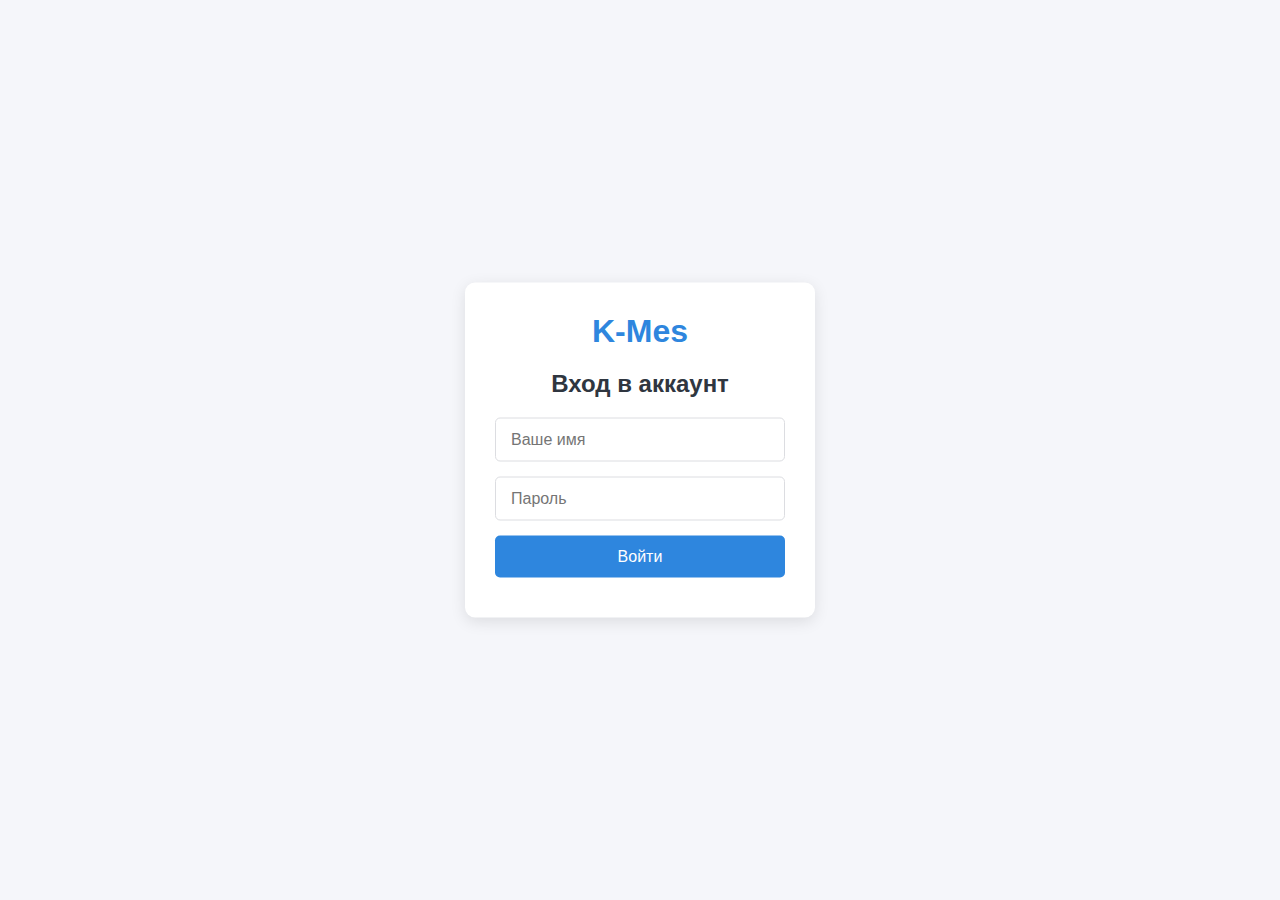
<file: index.html>
<!DOCTYPE html>
<html lang="ru">
<head>
    <meta charset="UTF-8">
    <meta name="viewport" content="width=device-width, initial-scale=1.0">
    <title>K-Mes Messenger</title>
    <link rel="shortcut icon" href="https://i.postimg.cc/LsfhSnXg/photo-2025-07-26-12-44-44.png" type="image/img">
    <link rel="stylesheet" href="https://cdnjs.cloudflare.com/ajax/libs/font-awesome/6.4.0/css/all.min.css">
    <style>
        :root {
            --primary-color: #2e86de;
            --secondary-color: #f5f6fa;
            --text-color: #2f3640;
            --text-light: #7f8fa6;
            --border-color: #dcdde1;
            --online-color: #44bd32;
            --error-color: #e84118;
            --user-1-color: #2ecc71;
            --user-2-color: #f1c40f;
            --user-3-color: #e74c3c;
            --user-4-color: #3498db;
        }

        * {
            margin: 0;
            padding: 0;
            box-sizing: border-box;
            font-family: 'Segoe UI', Tahoma, Geneva, Verdana, sans-serif;
        }

        body {
            background-color: #f5f6fa;
            color: var(--text-color);
            height: 100vh;
            overflow: hidden;
        }

        /* Auth Page */
        .auth-container {
            background-color: white;
            border-radius: 10px;
            box-shadow: 0 4px 15px rgba(0, 0, 0, 0.1);
            width: 350px;
            padding: 30px;
            position: absolute;
            top: 50%;
            left: 50%;
            transform: translate(-50%, -50%);
            text-align: center;
        }

        .logo {
            font-size: 32px;
            font-weight: bold;
            color: var(--primary-color);
            margin-bottom: 20px;
        }

        .auth-form h2 {
            margin-bottom: 20px;
            color: var(--text-color);
        }

        .auth-form input {
            width: 100%;
            padding: 12px 15px;
            margin-bottom: 15px;
            border: 1px solid var(--border-color);
            border-radius: 5px;
            font-size: 16px;
        }

        .auth-form button {
            width: 100%;
            padding: 12px;
            background-color: var(--primary-color);
            color: white;
            border: none;
            border-radius: 5px;
            font-size: 16px;
            cursor: pointer;
            transition: background-color 0.3s;
        }

        .auth-form button:hover {
            background-color: #1e6fd9;
        }

        .error {
            color: var(--error-color);
            margin-top: 10px;
            font-size: 14px;
        }

        /* Main App */
        .app-container {
            display: flex;
            height: 100vh;
            display: none;
        }

        /* Sidebar */
        .sidebar {
            width: 300px;
            background-color: white;
            border-right: 1px solid var(--border-color);
            display: flex;
            flex-direction: column;
        }

        .sidebar-header {
            padding: 15px;
            display: flex;
            align-items: center;
            border-bottom: 1px solid var(--border-color);
        }

        .user-avatar {
            width: 40px;
            height: 40px;
            border-radius: 50%;
            background-color: var(--primary-color);
            color: white;
            display: flex;
            align-items: center;
            justify-content: center;
            font-weight: bold;
            margin-right: 10px;
            font-size: 18px;
        }

        .user-info {
            display: flex;
            align-items: center;
            justify-content: space-between;
            flex: 1;
        }

        .user-name {
            font-weight: 600;
        }

        #logout-btn {
            background: none;
            border: none;
            color: var(--text-light);
            cursor: pointer;
            font-size: 16px;
        }

        #logout-btn:hover {
            color: var(--primary-color);
        }

        .search-container {
            padding: 10px;
            border-bottom: 1px solid var(--border-color);
        }

        .search-input {
            width: 100%;
            padding: 8px 15px;
            border-radius: 20px;
            border: 1px solid var(--border-color);
            outline: none;
            font-size: 14px;
        }

        .chats-list {
            flex: 1;
            overflow-y: auto;
        }

        .chat-item {
            display: flex;
            padding: 12px 15px;
            cursor: pointer;
            transition: background-color 0.2s;
        }

        .chat-item:hover {
            background-color: var(--secondary-color);
        }

        .chat-item.active {
            background-color: #e6f2ff;
        }

        .chat-avatar {
            width: 45px;
            height: 45px;
            border-radius: 50%;
            color: white;
            display: flex;
            align-items: center;
            justify-content: center;
            font-weight: bold;
            margin-right: 10px;
            font-size: 20px;
        }

        .group-avatar {
            background: linear-gradient(135deg, var(--user-1-color), var(--user-2-color), var(--user-3-color), var(--user-4-color));
        }

        .chat-info {
            flex: 1;
            min-width: 0;
        }

        .chat-name {
            font-weight: 600;
            margin-bottom: 3px;
            white-space: nowrap;
            overflow: hidden;
            text-overflow: ellipsis;
        }

        .chat-preview {
            font-size: 13px;
            color: var(--text-light);
            white-space: nowrap;
            overflow: hidden;
            text-overflow: ellipsis;
        }

        /* Chat Container */
        .chat-container {
            flex: 1;
            display: flex;
            flex-direction: column;
        }

        .chat-header {
            height: 60px;
            background-color: white;
            border-bottom: 1px solid var(--border-color);
            display: flex;
            align-items: center;
            justify-content: space-between;
            padding: 0 15px;
        }

        .chat-info {
            display: flex;
            align-items: center;
        }

        .chat-header .chat-avatar {
            width: 35px;
            height: 35px;
            margin-right: 10px;
            font-size: 16px;
        }

        .chat-actions {
            display: flex;
        }

        .action-btn {
            background: none;
            border: none;
            color: var(--text-light);
            font-size: 16px;
            margin-left: 15px;
            cursor: pointer;
            width: 30px;
            height: 30px;
            border-radius: 50%;
            display: flex;
            align-items: center;
            justify-content: center;
        }

        .action-btn:hover {
            background-color: #f0f0f0;
            color: var(--primary-color);
        }

        .messages-container {
            flex: 1;
            padding: 15px;
            overflow-y: auto;
            background-color: #f0f2f5;
        }

        .message {
            display: flex;
            margin-bottom: 15px;
            animation: fadeIn 0.3s ease-out;
        }

        @keyframes fadeIn {
            from { opacity: 0; transform: translateY(10px); }
            to { opacity: 1; transform: translateY(0); }
        }

        .message-avatar {
            width: 35px;
            height: 35px;
            border-radius: 50%;
            color: white;
            display: flex;
            align-items: center;
            justify-content: center;
            font-weight: bold;
            margin-right: 10px;
            flex-shrink: 0;
            font-size: 16px;
        }

        .message-content {
            max-width: 70%;
        }

        .message-sender {
            font-weight: 600;
            font-size: 14px;
            margin-bottom: 3px;
        }

        .message-text {
            background-color: white;
            padding: 8px 12px;
            border-radius: 8px;
            box-shadow: 0 1px 1px rgba(0, 0, 0, 0.05);
            word-wrap: break-word;
        }

        .sticker-message {
            font-size: 48px;
            line-height: 1;
            padding: 5px;
            background: none;
            box-shadow: none;
        }

        .message-time {
            font-size: 11px;
            color: var(--text-light);
            margin-top: 3px;
            text-align: right;
        }

        .my-message {
            justify-content: flex-end;
        }

        .my-message .message-content {
            align-items: flex-end;
        }

        .my-message .message-text {
            background-color: var(--primary-color);
            color: white;
        }

        .message-input-container {
            height: 60px;
            background-color: white;
            border-top: 1px solid var(--border-color);
            display: flex;
            align-items: center;
            padding: 0 15px;
        }

        .message-input {
            flex: 1;
            padding: 12px 15px;
            border-radius: 20px;
            border: 1px solid var(--border-color);
            outline: none;
            font-size: 15px;
            margin: 0 10px;
        }

        .send-btn {
            background: none;
            border: none;
            color: var(--primary-color);
            font-size: 20px;
            cursor: pointer;
        }

        /* Modal */
        .modal {
            display: none;
            position: fixed;
            top: 0;
            left: 0;
            width: 100%;
            height: 100%;
            background-color: rgba(0, 0, 0, 0.5);
            z-index: 100;
            justify-content: center;
            align-items: center;
        }

        .modal-content {
            background-color: white;
            padding: 20px;
            border-radius: 10px;
            width: 400px;
            max-width: 90%;
            max-height: 80vh;
            overflow-y: auto;
            position: relative;
        }

        .close-modal {
            position: absolute;
            top: 10px;
            right: 15px;
            font-size: 24px;
            cursor: pointer;
        }

        .sticker-preview {
            font-size: 48px;
            text-align: center;
            margin: 15px 0;
        }

        .stickers-grid {
            display: grid;
            grid-template-columns: repeat(5, 1fr);
            gap: 15px;
            margin-top: 15px;
        }

        .sticker-btn {
            font-size: 24px;
            cursor: pointer;
            transition: transform 0.2s;
            border: none;
            background: none;
            padding: 10px;
        }

        .sticker-btn:hover {
            transform: scale(1.5);
        }

        .sticker-send-btn {
            width: 100%;
            padding: 10px;
            margin-top: 15px;
            background-color: var(--primary-color);
            color: white;
            border: none;
            border-radius: 5px;
            cursor: pointer;
            font-size: 16px;
        }

        .sticker-send-btn:hover {
            background-color: #1e6fd9;
        }

        /* File message */
        .file-message {
            display: flex;
            align-items: center;
            padding: 8px;
            background-color: white;
            border-radius: 8px;
            margin-bottom: 5px;
        }

        .file-icon {
            margin-right: 10px;
            color: var(--primary-color);
            font-size: 20px;
        }

        .file-name {
            flex: 1;
            white-space: nowrap;
            overflow: hidden;
            text-overflow: ellipsis;
        }

        .file-download {
            color: var(--primary-color);
            cursor: pointer;
        }

        /* Responsive */
        @media (max-width: 768px) {
            .sidebar {
                width: 100%;
                display: none;
            }
            
            .sidebar.active {
                display: flex;
            }
            
            .chat-container {
                display: none;
            }
            
            .chat-container.active {
                display: flex;
            }
        }

        /* Добавьте эти стили в конец файла */

        /* Отступы для сообщений */
        .messages-container {
            padding: 20px 15px 10px 15px;
        }

        /* Увеличенные стикеры */
        .sticker-message {
            font-size: 56px;
            line-height: 1.2;
            padding: 10px;
            background: none;
            box-shadow: none;
            display: inline-block;
        }

        /* Улучшенные отступы для файлов */
        .file-message {
            margin: 8px 0;
            padding: 10px;
            border-radius: 8px;
            background-color: rgba(0, 0, 0, 0.03);
        }

        /* Гарантированный отступ после заголовка чата */
        .chat-header {
            padding-bottom: 5px;
        }

        .message {
            user-select: text;
            -webkit-user-select: text;
        }

        .context-menu {
            position: absolute;
            background: white;
            border: 1px solid var(--border-color);
            z-index: 1000;
            border-radius: 4px;
            box-shadow: 0 2px 5px rgba(0,0,0,0.2);
        }

        .progress-bar {
            height: 4px;
            background: var(--primary-color);
            width: 0;
            transition: width 0.3s;
        }

        @media (max-width: 768px) {
            .message-text {
                max-width: 80%;
            }
        }
        /* Добавляем в конец стилей */
        .chat-menu {
            position: relative;
            display: inline-block;
        }

        .dropdown-menu {
            display: none;
            position: absolute;
            right: 0;
            top: 100%;
            background-color: white;
            min-width: 200px;
            box-shadow: 0 8px 16px rgba(0,0,0,0.1);
            border-radius: 8px;
            z-index: 100;
            padding: 5px 0;
        }

        .chat-menu:hover .dropdown-menu {
            display: block;
        }

        .menu-item {
            padding: 8px 15px;
            cursor: pointer;
            display: flex;
            align-items: center;
        }

        .menu-item i {
            margin-right: 10px;
            width: 20px;
            text-align: center;
        }

        .menu-item:hover {
            background-color: #f5f5f5;
        }

        /* Стили для превью изображений */
        .image-message {
            max-width: 300px;
            max-height: 300px;
            border-radius: 8px;
            cursor: pointer;
            transition: transform 0.2s;
        }

        .image-message:hover {
            transform: scale(1.03);
        }

        .image-preview-container {
            position: relative;
            margin: 5px 0;
        }

        /* Модальное окно для полноразмерного просмотра */
        .image-modal {
            display: none;
            position: fixed;
            top: 0;
            left: 0;
            width: 100%;
            height: 100%;
            background-color: rgba(0,0,0,0.9);
            z-index: 1000;
            justify-content: center;
            align-items: center;
        }

        .image-modal-content {
            max-width: 90%;
            max-height: 90%;
        }

        .close-image-modal {
            position: absolute;
            top: 20px;
            right: 30px;
            color: white;
            font-size: 40px;
            cursor: pointer;
        }

        /* Индикатор набора текста */
        .typing-indicator {
            font-size: 12px;
            color: var(--text-light);
            font-style: italic;
            height: 18px;
            padding: 0 15px;
        }
    </style>
</head>
<body>
    <!-- Страница авторизации -->
    <div class="auth-container" id="auth-container">
        <div class="logo">K-Mes</div>
        <div class="auth-form">
            <h2>Вход в аккаунт</h2>
            <input type="text" id="username" placeholder="Ваше имя" required>
            <input type="password" id="password" placeholder="Пароль" required>
            <button id="login-btn">Войти</button>
            <p id="error-msg" class="error"></p>
        </div>
    </div>

    <!-- Основной интерфейс мессенджера -->
    <div class="app-container" id="app-container">
        <!-- Боковая панель -->
        <div class="sidebar">
            <div class="sidebar-header">
                <div class="user-avatar" id="user-avatar"></div>
                <div class="user-info">
                    <div class="user-name" id="user-name"></div>
                    <button id="logout-btn" title="Выйти"><i class="fas fa-sign-out-alt"></i></button>
                </div>
            </div>
            
            <div class="search-container">
                <input type="text" placeholder="Поиск..." class="search-input">
            </div>
            
            <div class="chats-list" id="chats-list">
                <!-- Список чатов будет генерироваться через JS -->
            </div>
        </div>

        <!-- Окно чата -->
        <div class="chat-container">
            <div class="chat-header">
                <div class="chat-info">
                    <div class="chat-avatar" id="current-chat-avatar"></div>
                    <div class="chat-name" id="current-chat-name"></div>
                </div>
                <div class="chat-actions">
                    <button class="action-btn" id="attach-btn" title="Прикрепить файл"><i class="fas fa-paperclip"></i></button>
                    <button class="action-btn" id="stickers-btn" title="Стикеры"><i class="far fa-smile"></i></button>
                    <button class="action-btn" id="clear-chat" title="Очистить чат"><i class="fas fa-trash-alt"></i></button>
                </div>
                <!-- Внутри chat-header, после chat-actions -->
                <div class="chat-menu">
                    <button class="action-btn" id="chat-menu-btn" title="Меню чата"><i class="fas fa-ellipsis-v"></i></button>
                    <div class="dropdown-menu">
                        <div class="menu-item" data-action="chat-info"><i class="fas fa-info-circle"></i> Информация о чате</div>
                        <div class="menu-item" data-action="change-theme"><i class="fas fa-palette"></i> Сменить тему</div>
                        <div class="menu-item" data-action="export-chat"><i class="fas fa-file-export"></i> Экспорт чата</div>
                        <div class="menu-item" data-action="clear-chat"><i class="fas fa-trash-alt"></i> Очистить историю</div>
                    </div>
                </div>
            </div>
            
            <div class="messages-container" id="messages-container">
                <!-- Сообщения будут добавляться через JS -->
            </div>
            
            <div class="message-input-container">
                <input type="text" class="message-input" id="message-input" placeholder="Введите сообщение...">
                <button class="send-btn" id="send-btn"><i class="fas fa-paper-plane"></i></button>
            </div>
            
            <!-- Модальное окно для стикеров -->
            <div class="modal" id="stickers-modal">
                <div class="modal-content">
                    <span class="close-modal">&times;</span>
                    <h3>Выберите стикер</h3>
                    <div class="sticker-preview" id="sticker-preview">😀</div>
                    <div class="stickers-grid" id="stickers-grid">
                        <!-- Стикеры будут добавляться через JS -->
                    </div>
                    <button id="send-sticker-btn" class="sticker-send-btn">Отправить стикер</button>
                </div>
            </div>
            
            <!-- Модальное окно для файлов -->
            <div class="modal" id="file-modal">
                <div class="modal-content">
                    <span class="close-modal">&times;</span>
                    <h3>Прикрепить файл</h3>
                    <input type="file" id="file-input" multiple>
                    <button id="send-file-btn">Отправить файл</button>
                </div>
            </div>
        </div>
    </div>
    <script src="script.js"></script>
</body>
</html>
</file>
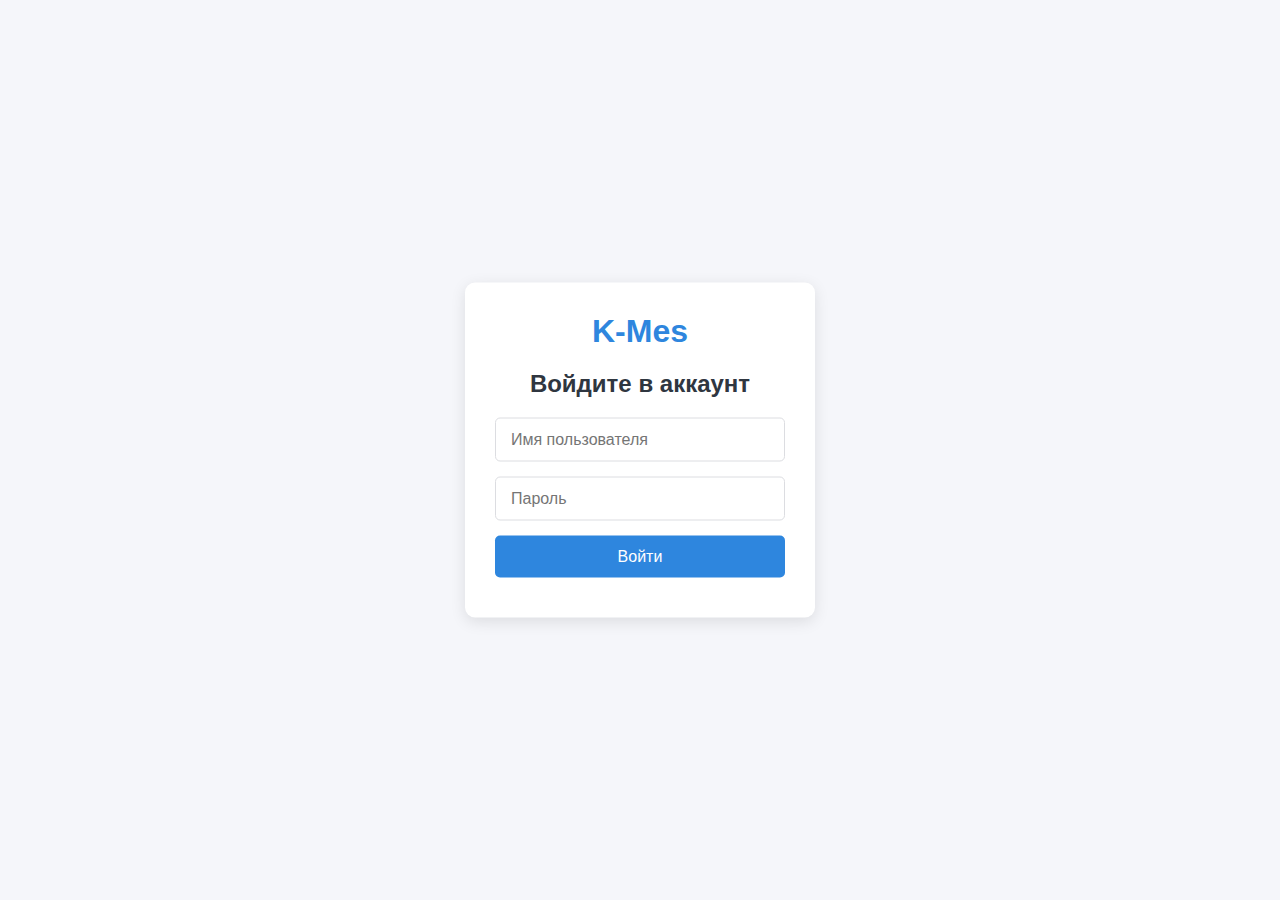
<file: index.html.html>
<!DOCTYPE html>
<html lang="ru">
<head>
    <meta charset="UTF-8">
    <meta name="viewport" content="width=device-width, initial-scale=1.0">
    <title>K-Mes</title>
    <link rel="stylesheet" href="styles.css">
    <link rel="stylesheet" href="https://cdnjs.cloudflare.com/ajax/libs/font-awesome/6.0.0-beta3/css/all.min.css">
</head>
<body>
    <!-- Страница авторизации -->
    <div class="auth-container" id="auth-container">
        <div class="logo">K-Mes</div>
        <div class="auth-form">
            <h2>Войдите в аккаунт</h2>
            <input type="text" id="username" placeholder="Имя пользователя" required>
            <input type="password" id="password" placeholder="Пароль" required>
            <button id="login-btn">Войти</button>
            <p id="error-msg" class="error"></p>
        </div>
    </div>

    <!-- Основной интерфейс мессенджера (скрыт до авторизации) -->
    <div class="app-container" id="app-container">
        <!-- Боковая панель -->
        <div class="sidebar">
            <div class="sidebar-header">
                <div class="user-avatar" id="user-avatar"></div>
                <div class="user-name" id="user-name"></div>
            </div>
            <div class="search-container">
                <input type="text" placeholder="Поиск" class="search-input">
            </div>
            <div class="chats-list">
                <div class="chat-item active" data-chat="group-chat">
                    <div class="chat-avatar group-avatar">К</div>
                    <div class="chat-info">
                        <div class="chat-name">Общий чат</div>
                        <div class="chat-preview">Все участники здесь</div>
                    </div>
                </div>
                <div class="chat-item" data-chat="Артур">
                    <div class="chat-avatar" style="background-color: #2ecc71;">А</div>
                    <div class="chat-info">
                        <div class="chat-name">Артур</div>
                        <div class="chat-preview">Привет! Как дела?</div>
                    </div>
                </div>
                <div class="chat-item" data-chat="Дамир">
                    <div class="chat-avatar" style="background-color: #f1c40f;">Д</div>
                    <div class="chat-info">
                        <div class="chat-name">Дамир</div>
                        <div class="chat-preview">Где встречаемся?</div>
                    </div>
                </div>
                <div class="chat-item" data-chat="Карим">
                    <div class="chat-avatar" style="background-color: #e74c3c;">К</div>
                    <div class="chat-info">
                        <div class="chat-name">Карим</div>
                        <div class="chat-preview">Отправил тебе файл</div>
                    </div>
                </div>
                <div class="chat-item" data-chat="Тимур">
                    <div class="chat-avatar" style="background-color: #3498db;">Т</div>
                    <div class="chat-info">
                        <div class="chat-name">Тимур</div>
                        <div class="chat-preview">Завтра в 10?</div>
                    </div>
                </div>
            </div>
        </div>

        <!-- Основное окно чата -->
        <div class="chat-container">
            <div class="chat-header">
                <div class="chat-header-info">
                    <div class="chat-avatar" id="current-chat-avatar">К</div>
                    <div class="chat-name" id="current-chat-name">Общий чат</div>
                </div>
                <div class="chat-actions">
                    <button class="action-btn" id="clear-chat"><i class="fas fa-trash-alt"></i></button>
                    <button class="action-btn" id="search-in-chat"><i class="fas fa-search"></i></button>
                    <button class="action-btn" id="more-actions"><i class="fas fa-ellipsis-v"></i></button>
                </div>
            </div>
            <div class="messages-container" id="messages-container">
                <!-- Сообщения будут добавляться здесь -->
            </div>
            <div class="message-input-container">
                <button class="attach-btn"><i class="fas fa-paperclip"></i></button>
                <input type="text" class="message-input" placeholder="Написать сообщение...">
                <button class="send-btn"><i class="fas fa-paper-plane"></i></button>
            </div>
        </div>
    </div>

    <script src="script.js"></script>
</body>
</html>
</file>
<file: styles.css>
:root {
    --primary-color: #2e86de;
    --secondary-color: #f5f6fa;
    --text-color: #2f3640;
    --text-light: #7f8fa6;
    --border-color: #dcdde1;
    --online-color: #44bd32;
    --error-color: #e84118;
    --user-1-color: #2ecc71;
    --user-2-color: #f1c40f;
    --user-3-color: #e74c3c;
    --user-4-color: #3498db;
}

* {
    margin: 0;
    padding: 0;
    box-sizing: border-box;
    font-family: 'Segoe UI', Tahoma, Geneva, Verdana, sans-serif;
}

body {
    background-color: #f5f6fa;
    color: var(--text-color);
    height: 100vh;
    overflow: hidden;
}

/* Auth Page */
.auth-container {
    background-color: white;
    border-radius: 10px;
    box-shadow: 0 4px 15px rgba(0, 0, 0, 0.1);
    width: 350px;
    padding: 30px;
    position: absolute;
    top: 50%;
    left: 50%;
    transform: translate(-50%, -50%);
    text-align: center;
}

.logo {
    font-size: 32px;
    font-weight: bold;
    color: var(--primary-color);
    margin-bottom: 20px;
}

.auth-form h2 {
    margin-bottom: 20px;
    color: var(--text-color);
}

.auth-form input {
    width: 100%;
    padding: 12px 15px;
    margin-bottom: 15px;
    border: 1px solid var(--border-color);
    border-radius: 5px;
    font-size: 16px;
}

.auth-form button {
    width: 100%;
    padding: 12px;
    background-color: var(--primary-color);
    color: white;
    border: none;
    border-radius: 5px;
    font-size: 16px;
    cursor: pointer;
    transition: background-color 0.3s;
}

.auth-form button:hover {
    background-color: #1e6fd9;
}

.error {
    color: var(--error-color);
    margin-top: 10px;
    font-size: 14px;
}

/* Main App */
.app-container {
    display: flex;
    height: 100vh;
    display: none;
}

/* Sidebar */
.sidebar {
    width: 300px;
    background-color: white;
    border-right: 1px solid var(--border-color);
    display: flex;
    flex-direction: column;
}

.sidebar-header {
    padding: 15px;
    display: flex;
    align-items: center;
    border-bottom: 1px solid var(--border-color);
}

.user-avatar {
    width: 40px;
    height: 40px;
    border-radius: 50%;
    background-color: var(--primary-color);
    color: white;
    display: flex;
    align-items: center;
    justify-content: center;
    font-weight: bold;
    margin-right: 10px;
    font-size: 18px;
}

.user-info {
    display: flex;
    align-items: center;
    justify-content: space-between;
    flex: 1;
}

.user-name {
    font-weight: 600;
}

#logout-btn {
    background: none;
    border: none;
    color: var(--text-light);
    cursor: pointer;
    font-size: 16px;
}

#logout-btn:hover {
    color: var(--primary-color);
}

.search-container {
    padding: 10px;
    border-bottom: 1px solid var(--border-color);
}

.search-input {
    width: 100%;
    padding: 8px 15px;
    border-radius: 20px;
    border: 1px solid var(--border-color);
    outline: none;
    font-size: 14px;
}

.chats-list {
    flex: 1;
    overflow-y: auto;
}

.chat-item {
    display: flex;
    padding: 12px 15px;
    cursor: pointer;
    transition: background-color 0.2s;
}

.chat-item:hover {
    background-color: var(--secondary-color);
}

.chat-item.active {
    background-color: #e6f2ff;
}

.chat-avatar {
    width: 45px;
    height: 45px;
    border-radius: 50%;
    color: white;
    display: flex;
    align-items: center;
    justify-content: center;
    font-weight: bold;
    margin-right: 10px;
    font-size: 20px;
}

.group-avatar {
    background: linear-gradient(135deg, var(--user-1-color), var(--user-2-color), var(--user-3-color), var(--user-4-color));
}

.chat-info {
    flex: 1;
    min-width: 0;
}

.chat-name {
    font-weight: 600;
    margin-bottom: 3px;
    white-space: nowrap;
    overflow: hidden;
    text-overflow: ellipsis;
}

.chat-preview {
    font-size: 13px;
    color: var(--text-light);
    white-space: nowrap;
    overflow: hidden;
    text-overflow: ellipsis;
}

/* Chat Container */
.chat-container {
    flex: 1;
    display: flex;
    flex-direction: column;
}

.chat-header {
    height: 60px;
    background-color: white;
    border-bottom: 1px solid var(--border-color);
    display: flex;
    align-items: center;
    justify-content: space-between;
    padding: 0 15px;
}

.chat-info {
    display: flex;
    align-items: center;
}

.chat-header .chat-avatar {
    width: 35px;
    height: 35px;
    margin-right: 10px;
    font-size: 16px;
}

.chat-actions {
    display: flex;
}

.action-btn {
    background: none;
    border: none;
    color: var(--text-light);
    font-size: 16px;
    margin-left: 15px;
    cursor: pointer;
    width: 30px;
    height: 30px;
    border-radius: 50%;
    display: flex;
    align-items: center;
    justify-content: center;
}

.action-btn:hover {
    background-color: #f0f0f0;
    color: var(--primary-color);
}

.messages-container {
    flex: 1;
    padding: 15px;
    overflow-y: auto;
    background-color: #f0f2f5;
}

.message {
    display: flex;
    margin-bottom: 15px;
    animation: fadeIn 0.3s ease-out;
}

@keyframes fadeIn {
    from { opacity: 0; transform: translateY(10px); }
    to { opacity: 1; transform: translateY(0); }
}

.message-avatar {
    width: 35px;
    height: 35px;
    border-radius: 50%;
    color: white;
    display: flex;
    align-items: center;
    justify-content: center;
    font-weight: bold;
    margin-right: 10px;
    flex-shrink: 0;
    font-size: 16px;
}

.message-content {
    max-width: 70%;
}

.message-sender {
    font-weight: 600;
    font-size: 14px;
    margin-bottom: 3px;
}

.message-text {
    background-color: white;
    padding: 8px 12px;
    border-radius: 8px;
    box-shadow: 0 1px 1px rgba(0, 0, 0, 0.05);
    word-wrap: break-word;
}

.message-time {
    font-size: 11px;
    color: var(--text-light);
    margin-top: 3px;
    text-align: right;
}

.my-message {
    justify-content: flex-end;
}

.my-message .message-content {
    align-items: flex-end;
}

.my-message .message-text {
    background-color: var(--primary-color);
    color: white;
}

.message-input-container {
    height: 60px;
    background-color: white;
    border-top: 1px solid var(--border-color);
    display: flex;
    align-items: center;
    padding: 0 15px;
}

.message-input {
    flex: 1;
    padding: 12px 15px;
    border-radius: 20px;
    border: 1px solid var(--border-color);
    outline: none;
    font-size: 15px;
    margin: 0 10px;
}

.send-btn {
    background: none;
    border: none;
    color: var(--primary-color);
    font-size: 20px;
    cursor: pointer;
}

/* Modal */
.modal {
    display: none;
    position: fixed;
    top: 0;
    left: 0;
    width: 100%;
    height: 100%;
    background-color: rgba(0, 0, 0, 0.5);
    z-index: 100;
    justify-content: center;
    align-items: center;
}

.modal-content {
    background-color: white;
    padding: 20px;
    border-radius: 10px;
    width: 400px;
    max-width: 90%;
    max-height: 80vh;
    overflow-y: auto;
    position: relative;
}

.close-modal {
    position: absolute;
    top: 10px;
    right: 15px;
    font-size: 24px;
    cursor: pointer;
}

.stickers-grid {
    display: grid;
    grid-template-columns: repeat(4, 1fr);
    gap: 10px;
    margin-top: 15px;
}

.sticker {
    width: 100%;
    cursor: pointer;
    transition: transform 0.2s;
}

.sticker:hover {
    transform: scale(1.1);
}

/* File message */
.file-message {
    display: flex;
    align-items: center;
    padding: 8px;
    background-color: white;
    border-radius: 8px;
    margin-bottom: 5px;
}

.file-icon {
    margin-right: 10px;
    color: var(--primary-color);
    font-size: 20px;
}

.file-name {
    flex: 1;
    white-space: nowrap;
    overflow: hidden;
    text-overflow: ellipsis;
}

.file-download {
    color: var(--primary-color);
    cursor: pointer;
}

/* Responsive */
@media (max-width: 768px) {
    .sidebar {
        width: 100%;
        display: none;
    }
    
    .sidebar.active {
        display: flex;
    }
    
    .chat-container {
        display: none;
    }
    
    .chat-container.active {
        display: flex;
    }
}
</file>
